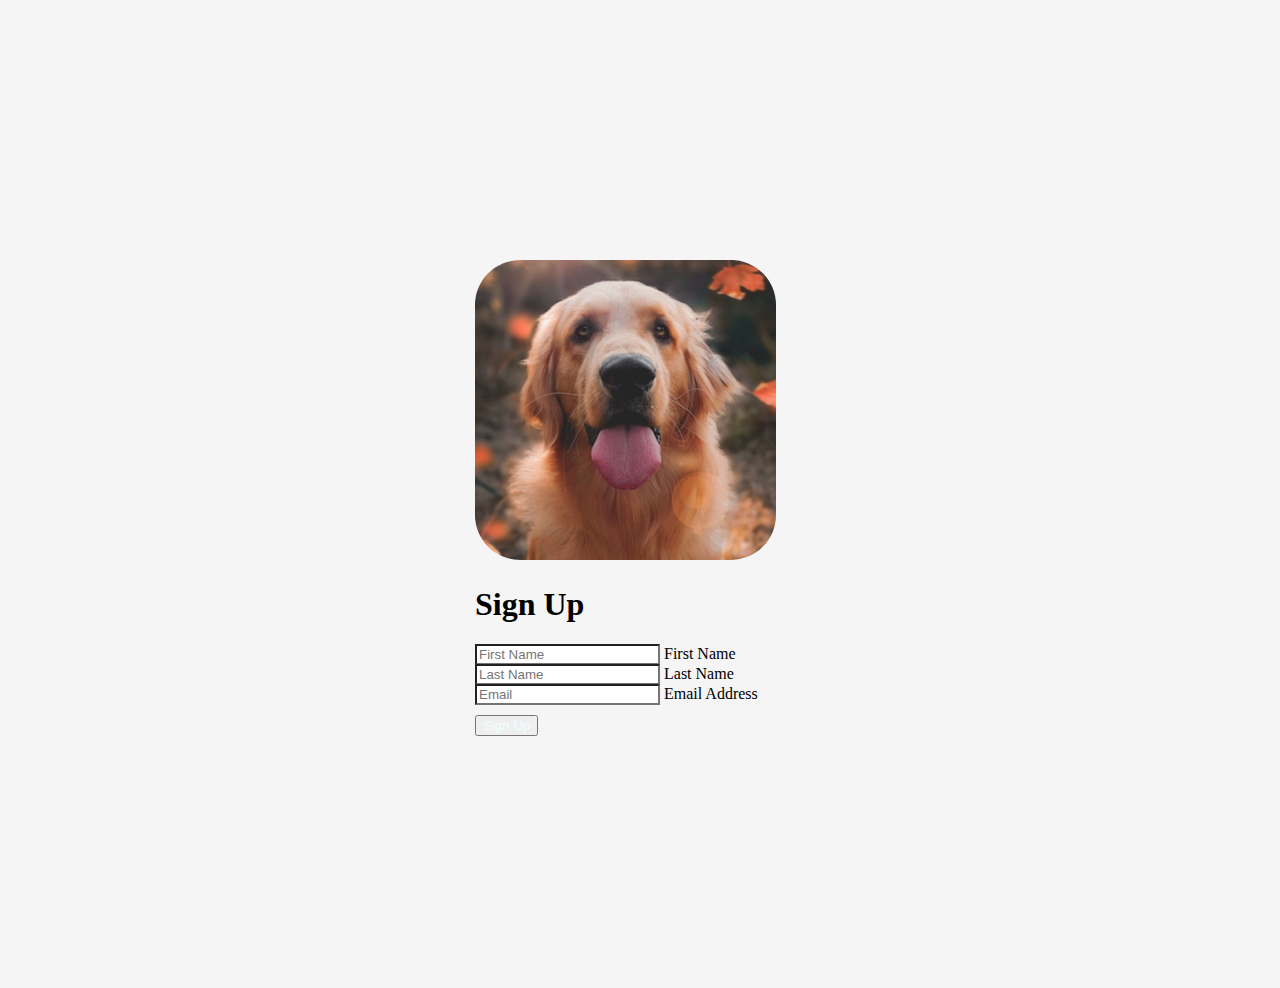
<file: signup.html>
<!doctype html>
<html lang="en">
  <head>
    <meta charset="utf-8">
    <meta name="viewport" content="width=device-width, initial-scale=1">
    <meta name="description" content="">
    <meta name="author" content="Mark Otto, Jacob Thornton, and Bootstrap contributors">
    <meta name="generator" content="Hugo 0.84.0">
    <title>Sign Up</title>

    <link rel="canonical" href="https://getbootstrap.com/docs/5.0/examples/sign-in/">

    

    <!-- Bootstrap core CSS -->
<!-- CSS only -->
<link href="https://cdn.jsdelivr.net/npm/bootstrap@5.1.0/dist/css/bootstrap.min.css" rel="stylesheet" integrity="sha384-KyZXEAg3QhqLMpG8r+8fhAXLRk2vvoC2f3B09zVXn8CA5QIVfZOJ3BCsw2P0p/We" crossorigin="anonymous">

    <!-- Favicons -->
<link rel="apple-touch-icon" href="/docs/5.0/assets/img/favicons/apple-touch-icon.png" sizes="180x180">
<link rel="icon" href="/docs/5.0/assets/img/favicons/favicon-32x32.png" sizes="32x32" type="image/png">
<link rel="icon" href="/docs/5.0/assets/img/favicons/favicon-16x16.png" sizes="16x16" type="image/png">
<link rel="manifest" href="/docs/5.0/assets/img/favicons/manifest.json">
<link rel="mask-icon" href="/docs/5.0/assets/img/favicons/safari-pinned-tab.svg" color="#7952b3">
<link rel="icon" href="/docs/5.0/assets/img/favicons/favicon.ico">
<meta name="theme-color" content="#7952b3">


    <style>
      .bd-placeholder-img {
        font-size: 1.125rem;
        text-anchor: middle;
        -webkit-user-select: none;
        -moz-user-select: none;
        user-select: none;
      }

      @media (min-width: 768px) {
        .bd-placeholder-img-lg {
          font-size: 3.5rem;
        }
      }
    </style>

    
    <!-- Custom styles for this template -->
    <link href="css/signup.css" rel="stylesheet">
  </head>
  <body class="text-center">
    
<main class="form-signin">
  <form action="/" method="post">
    <img class="mb-4" src="images/dog-img.jpg" alt="" style="height: 300px;">
    <h1 class="h3 mb-3 fw-normal">Sign Up</h1>

    <div class="form-floating">
      <input type="text" class="form-control top" name="firstname" placeholder="First Name" required>
      <label for="floatingInput">First Name</label>
    </div>
    <div class="form-floating">
      <input type="text" class="form-control middle" name="lastname" placeholder="Last Name" required>
      <label for="floatingPassword">Last Name</label>
    </div>
    <div class="form-floating">
        <input type="email" class="form-control bottom" name="email" placeholder="Email" required>
        <label for="floatingPassword">Email Address</label>
      </div>

    <!-- <div class="checkbox mb-3">
      <label>
        <input type="checkbox" value="remember-me"> Remember me
      </label>
    </div> -->
    <button class="w-100 btn btn-lg btn-primary signup-button" type="submit"><a href="success.html">Sign Up</a></button>
    <!-- <p class="mt-5 mb-3 text-muted">&copy; 2017–2021</p> -->
  </form>
</main>


    
  </body>
</html>
</file>
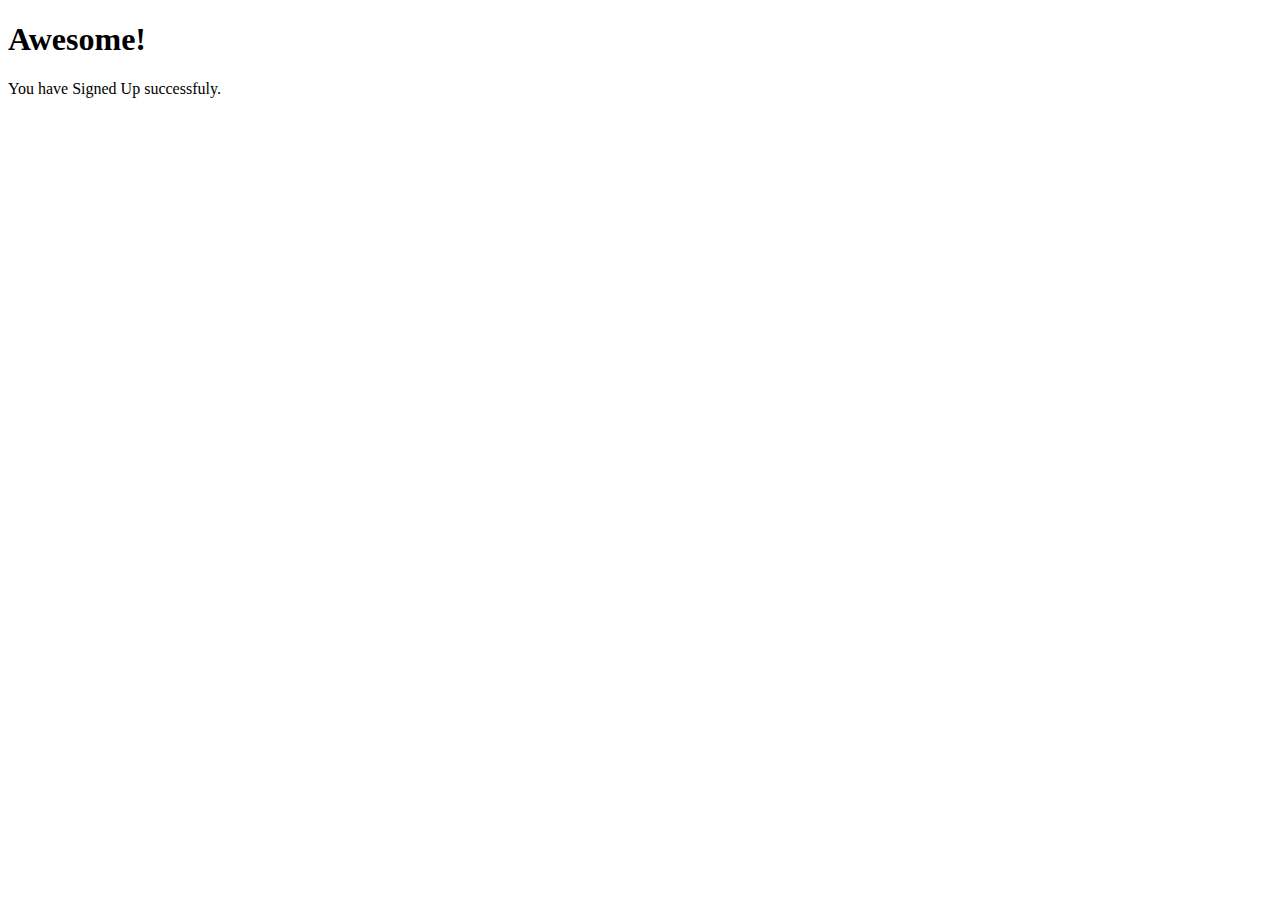
<file: success.html>
<!DOCTYPE html>
<html lang="en">
<head>
    <meta charset="UTF-8">
    <meta http-equiv="X-UA-Compatible" content="IE=edge">
    <meta name="viewport" content="width=device-width, initial-scale=1.0">
    <title>Success</title>
    <link rel="stylesheet" href="https://cdn.jsdelivr.net/npm/bootstrap@4.6.0/dist/css/bootstrap.min.css" integrity="sha384-B0vP5xmATw1+K9KRQjQERJvTumQW0nPEzvF6L/Z6nronJ3oUOFUFpCjEUQouq2+l" crossorigin="anonymous">
</head>
<body>
    <div class="jumbotron jumbotron-fluid">
        <div class="container">
          <h1 class="display-4">Awesome!</h1>
          <p class="lead">You have Signed Up successfuly.</p>
        </div>
      </div>
</body>
</html>
</file>
<file: css/signup.css>
html,
body {
  height: 100%;
}

body {
  display: flex;
  align-items: center;
  padding-top: 40px;
  padding-bottom: 40px;
  background-color: #f5f5f5;
}

.form-signin {
  width: 100%;
  max-width: 330px;
  padding: 15px;
  margin: auto;
}

.form-signin .checkbox {
  font-weight: 400;
}

.form-signin .form-floating:focus-within {
  z-index: 2;
}

.top {
  margin-bottom: -1px;
  border-bottom-right-radius: 0;
  border-bottom-left-radius: 0;
}

.middle {
    border-radius: 0;
    margin-bottom: -1px;
}

.bottom {
  margin-bottom: 10px;
  border-top-left-radius: 0;
  border-top-right-radius: 0;
}
a{
  text-decoration: none;
  color:azure;
}

a:hover{
  color: #fff;
}

img{
  border-radius: 15%;
}
</file>
